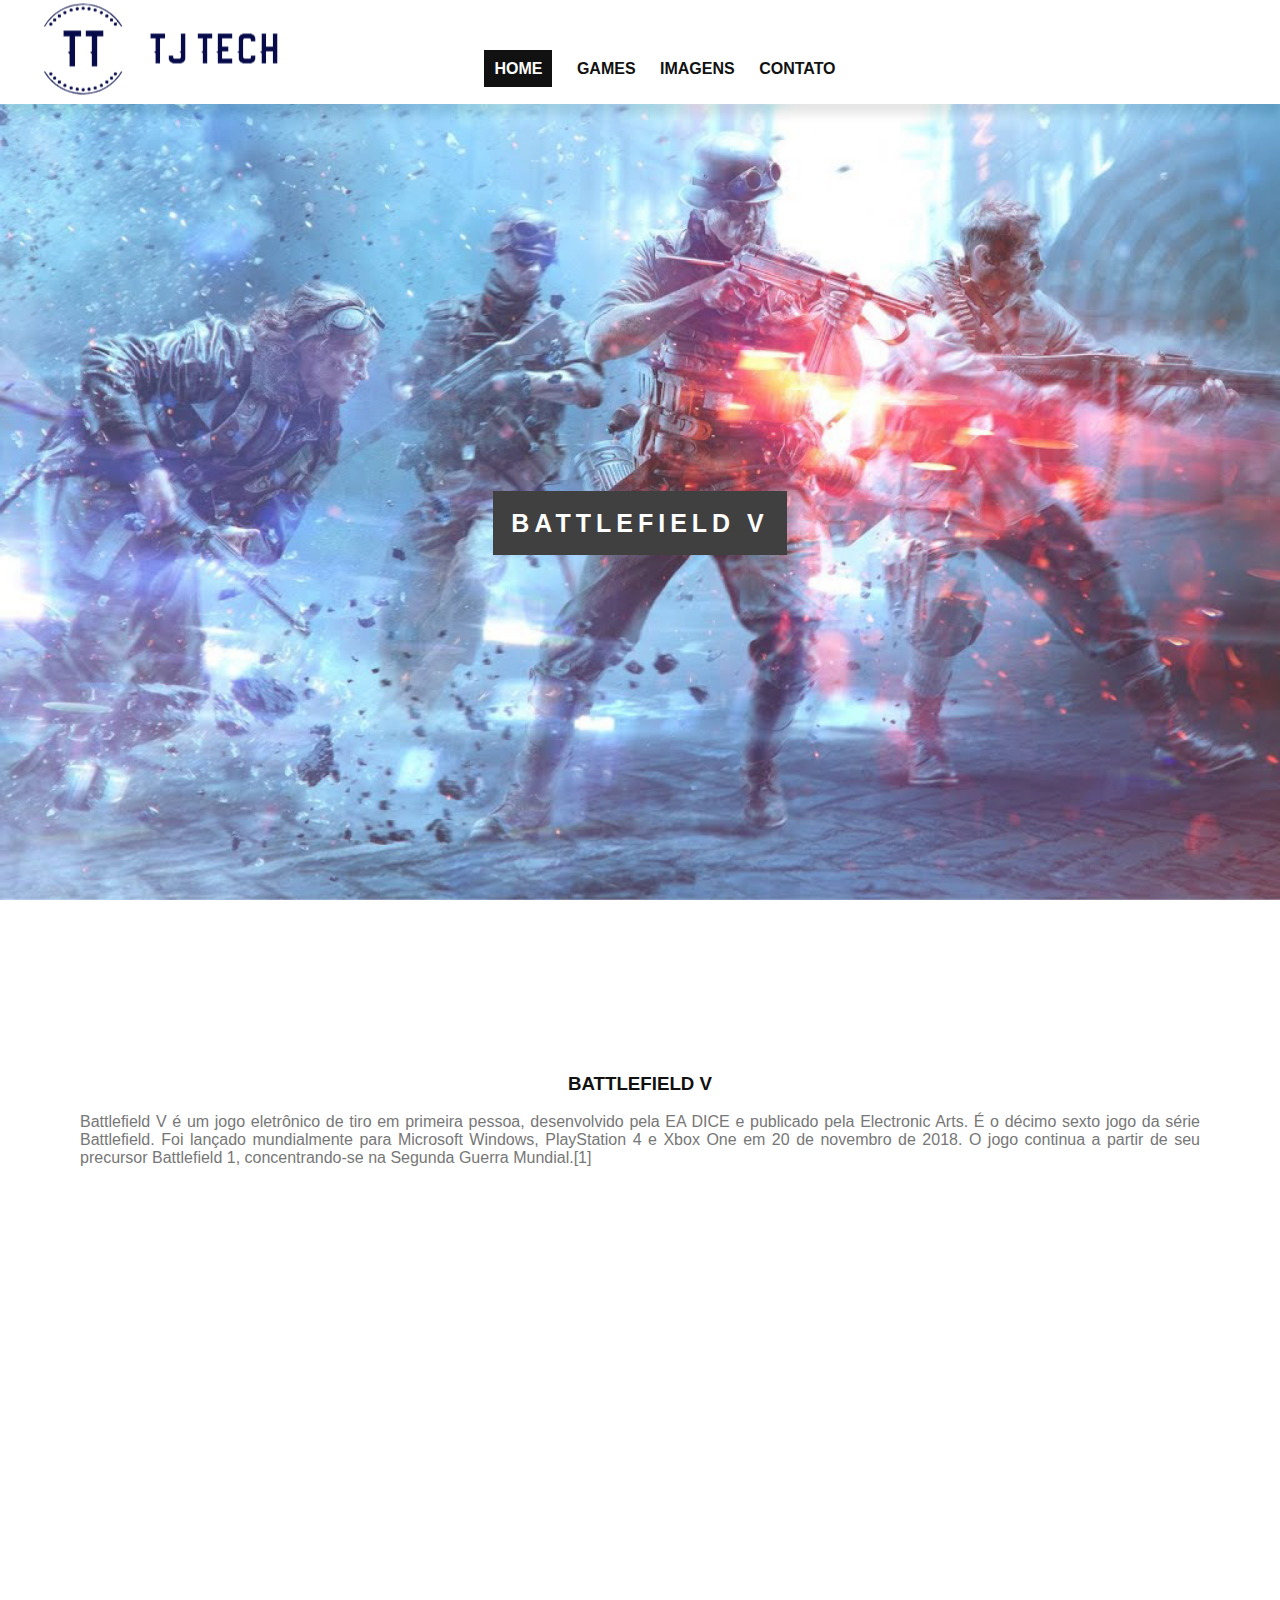
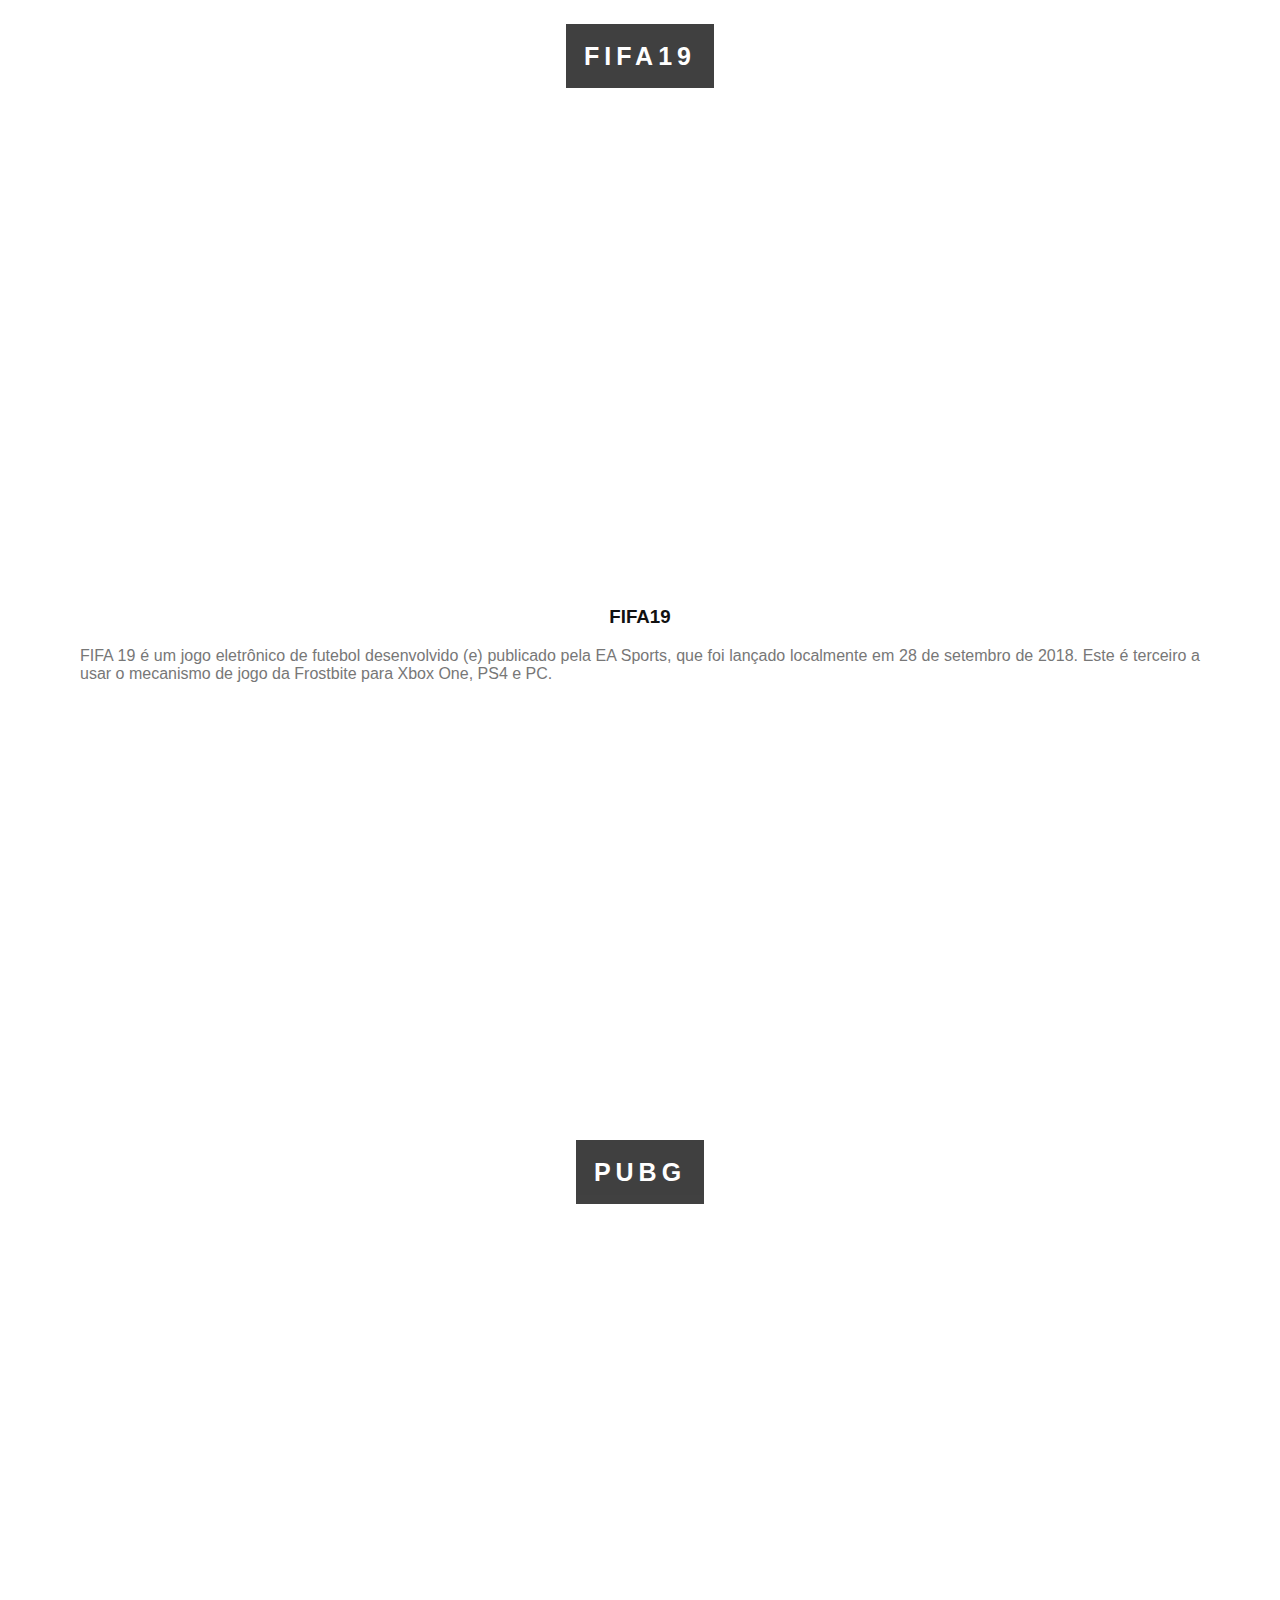
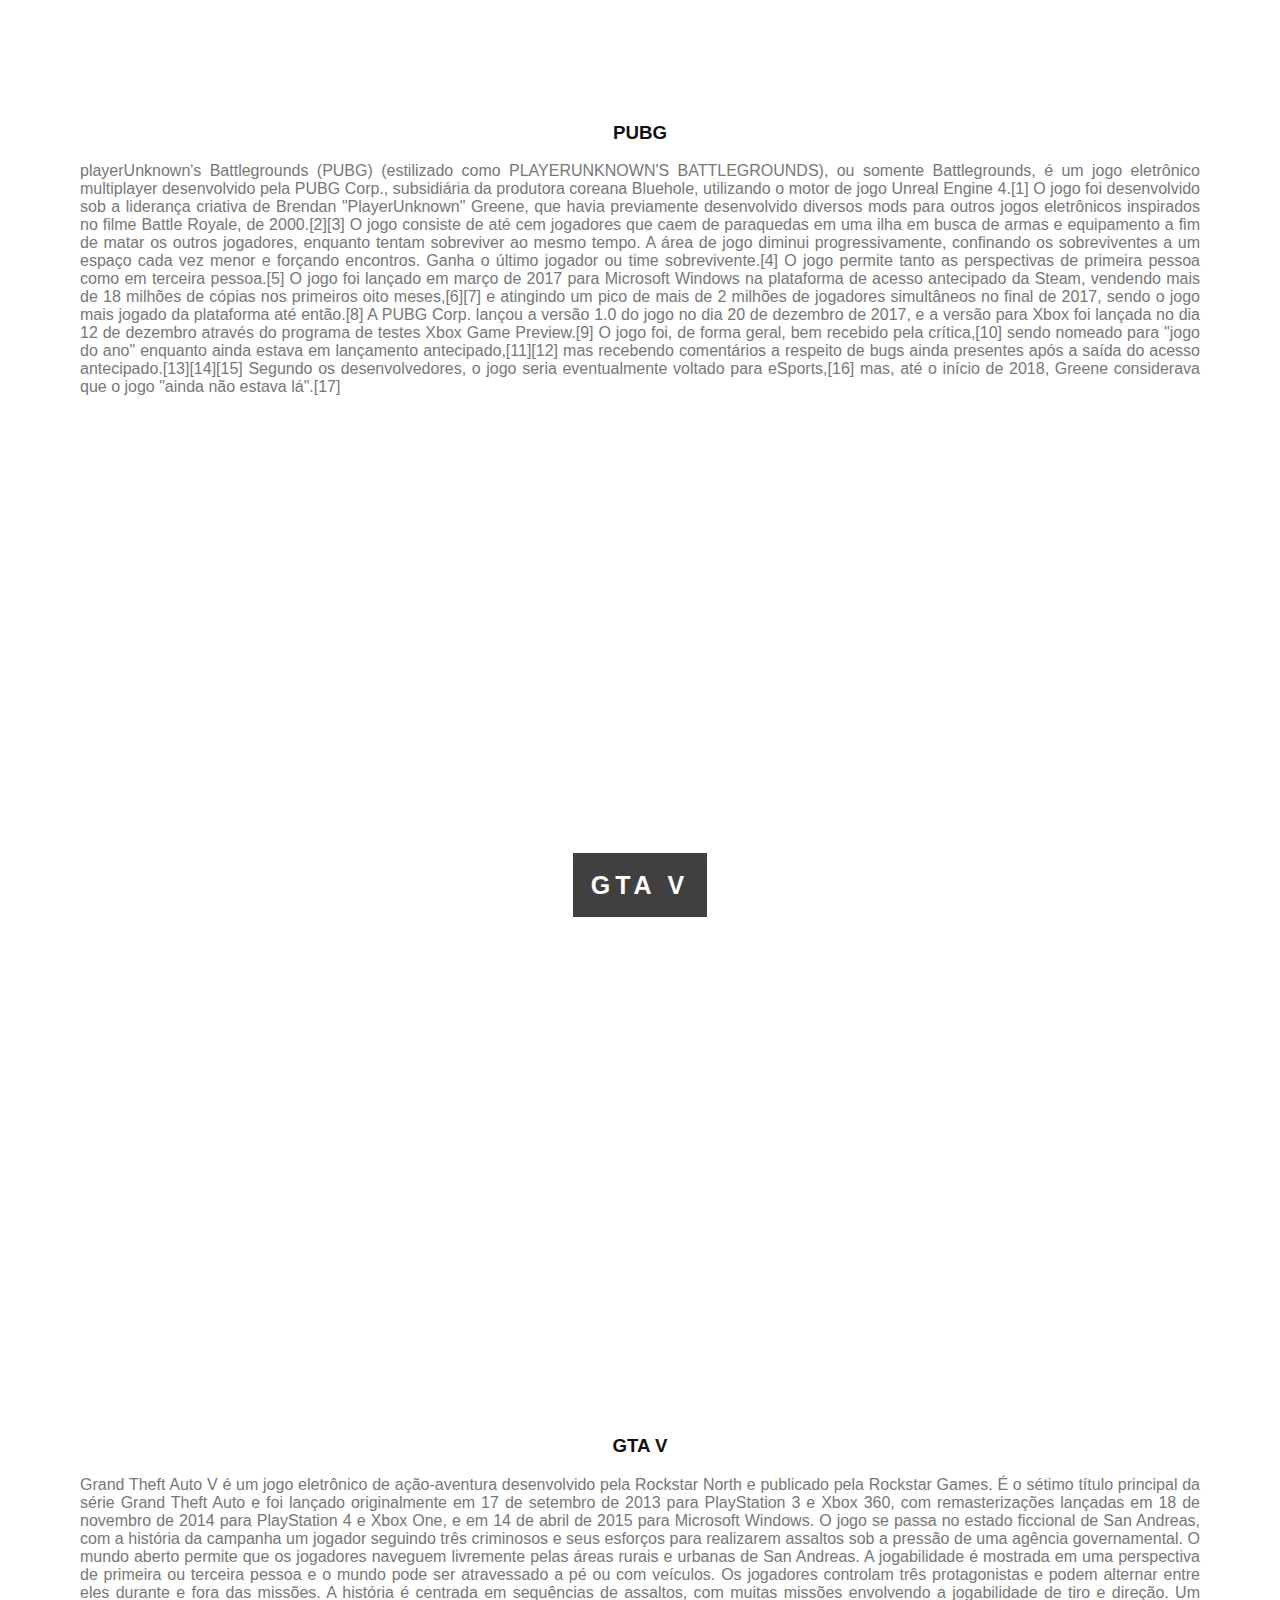
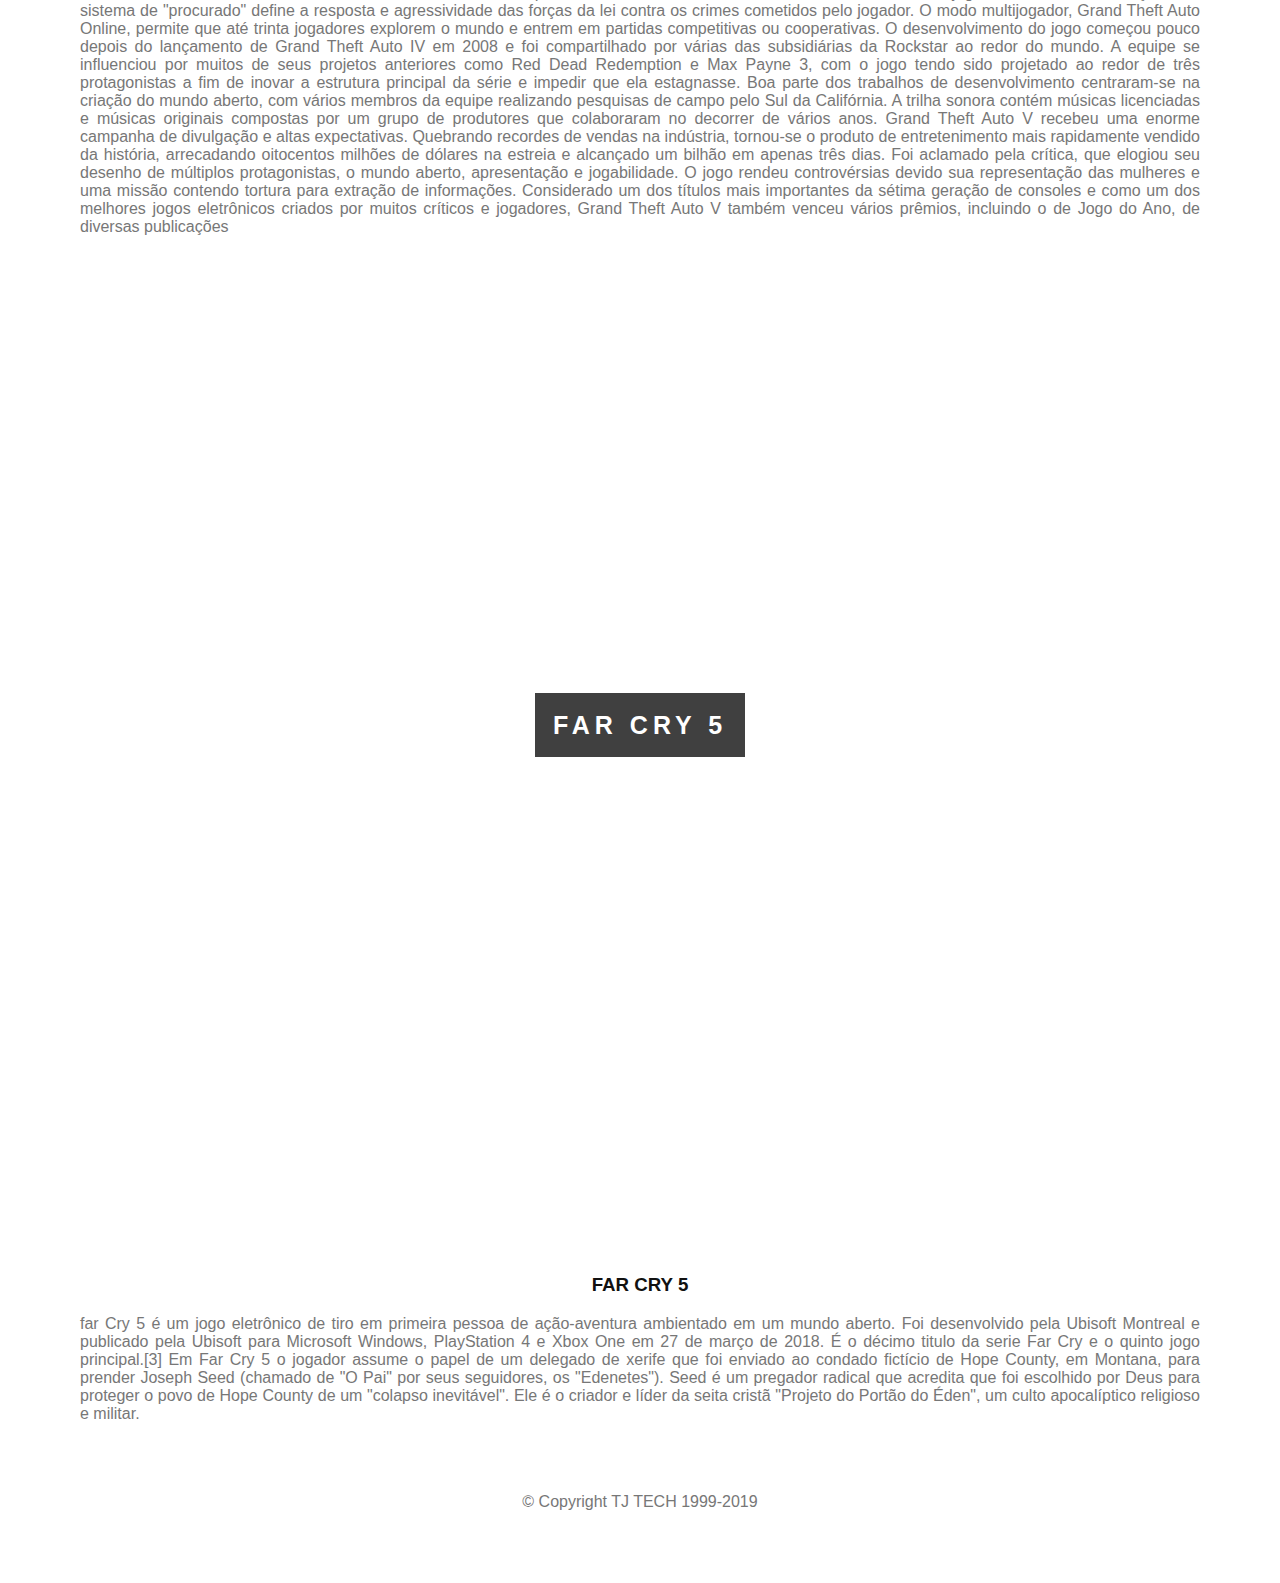
<file: index.html>
<!DOCTYPE html>
<html>
<head>
	<meta charset="utf-8">
	<title>Meus Games</title>
	<link rel="stylesheet" type="text/css" href="estilo.css">


</head>
<body class="home">
  
  <div id="box">
  <div id="navegação">
     <ul>
     	
        <li><a id="home" href="index.html">Home</a></li>
        <li><a href="">Games</a></li>
        <li><a href="">Imagens</a></li>
        <li><a id="contato" href="contato.html">Contato</a></li>

     </ul>  	
  </div>
  </div>

  <div class="caixa1">
  	<div class="conteudo-titulo">
  		<span class="titulo">battlefield V</span>
  		
  		</div>
  

  </div>

  <div class="Conteudo">
	  <h3>battlefield V</h3>
	  <p>Battlefield V é um jogo eletrônico de tiro em primeira pessoa, desenvolvido pela EA DICE e publicado pela Electronic Arts. É o décimo sexto jogo da série Battlefield. Foi lançado mundialmente para Microsoft Windows, PlayStation 4 e Xbox One em 20 de novembro de 2018. O jogo continua a partir de seu precursor Battlefield 1, concentrando-se na Segunda Guerra Mundial.[1]</p>

  </div>
  

  <div class="caixa2">
  	<div class="conteudo-titulo">
  		<span class="titulo">Fifa19</span>
  	</div>

  </div>

  <div class="Conteudo">
	  <h3>Fifa19</h3>
	  <p>FIFA 19 é um jogo eletrônico de futebol desenvolvido (e) publicado pela EA Sports, que foi lançado localmente em 28 de setembro de 2018. Este é terceiro a usar o mecanismo de jogo da Frostbite para Xbox One, PS4 e PC.</p>

  </div>

  <div class="caixa3">
  	<div class="conteudo-titulo">
  		<span class="titulo">PUBG</span>
  		
  	</div>

  </div>

  <div class="Conteudo">
	  <h3>PUBG</h3>
	  <p>playerUnknown's Battlegrounds (PUBG) (estilizado como PLAYERUNKNOWN'S BATTLEGROUNDS), ou somente Battlegrounds, é um jogo eletrônico multiplayer desenvolvido pela PUBG Corp., subsidiária da produtora coreana Bluehole, utilizando o motor de jogo Unreal Engine 4.[1] O jogo foi desenvolvido sob a liderança criativa de Brendan "PlayerUnknown" Greene, que havia previamente desenvolvido diversos mods para outros jogos eletrônicos inspirados no filme Battle Royale, de 2000.[2][3]

O jogo consiste de até cem jogadores que caem de paraquedas em uma ilha em busca de armas e equipamento a fim de matar os outros jogadores, enquanto tentam sobreviver ao mesmo tempo. A área de jogo diminui progressivamente, confinando os sobreviventes a um espaço cada vez menor e forçando encontros. Ganha o último jogador ou time sobrevivente.[4] O jogo permite tanto as perspectivas de primeira pessoa como em terceira pessoa.[5]

O jogo foi lançado em março de 2017 para Microsoft Windows na plataforma de acesso antecipado da Steam, vendendo mais de 18 milhões de cópias nos primeiros oito meses,[6][7] e atingindo um pico de mais de 2 milhões de jogadores simultâneos no final de 2017, sendo o jogo mais jogado da plataforma até então.[8] A PUBG Corp. lançou a versão 1.0 do jogo no dia 20 de dezembro de 2017, e a versão para Xbox foi lançada no dia 12 de dezembro através do programa de testes Xbox Game Preview.[9]

O jogo foi, de forma geral, bem recebido pela crítica,[10] sendo nomeado para "jogo do ano" enquanto ainda estava em lançamento antecipado,[11][12] mas recebendo comentários a respeito de bugs ainda presentes após a saída do acesso antecipado.[13][14][15] Segundo os desenvolvedores, o jogo seria eventualmente voltado para eSports,[16] mas, até o início de 2018, Greene considerava que o jogo "ainda não estava lá".[17]</p>

  </div>


<div class="caixa4">
  	<div class="conteudo-titulo">
  		<span class="titulo">gta v</span>
  	</div>

  </div>

  <div class="Conteudo">
	  <h3>gta v</h3>
	  <p>Grand Theft Auto V é um jogo eletrônico de ação-aventura desenvolvido pela Rockstar North e publicado pela Rockstar Games. É o sétimo título principal da série Grand Theft Auto e foi lançado originalmente em 17 de setembro de 2013 para PlayStation 3 e Xbox 360, com remasterizações lançadas em 18 de novembro de 2014 para PlayStation 4 e Xbox One, e em 14 de abril de 2015 para Microsoft Windows. O jogo se passa no estado ficcional de San Andreas, com a história da campanha um jogador seguindo três criminosos e seus esforços para realizarem assaltos sob a pressão de uma agência governamental. O mundo aberto permite que os jogadores naveguem livremente pelas áreas rurais e urbanas de San Andreas.

A jogabilidade é mostrada em uma perspectiva de primeira ou terceira pessoa e o mundo pode ser atravessado a pé ou com veículos. Os jogadores controlam três protagonistas e podem alternar entre eles durante e fora das missões. A história é centrada em sequências de assaltos, com muitas missões envolvendo a jogabilidade de tiro e direção. Um sistema de "procurado" define a resposta e agressividade das forças da lei contra os crimes cometidos pelo jogador. O modo multijogador, Grand Theft Auto Online, permite que até trinta jogadores explorem o mundo e entrem em partidas competitivas ou cooperativas.

O desenvolvimento do jogo começou pouco depois do lançamento de Grand Theft Auto IV em 2008 e foi compartilhado por várias das subsidiárias da Rockstar ao redor do mundo. A equipe se influenciou por muitos de seus projetos anteriores como Red Dead Redemption e Max Payne 3, com o jogo tendo sido projetado ao redor de três protagonistas a fim de inovar a estrutura principal da série e impedir que ela estagnasse. Boa parte dos trabalhos de desenvolvimento centraram-se na criação do mundo aberto, com vários membros da equipe realizando pesquisas de campo pelo Sul da Califórnia. A trilha sonora contém músicas licenciadas e músicas originais compostas por um grupo de produtores que colaboraram no decorrer de vários anos.

Grand Theft Auto V recebeu uma enorme campanha de divulgação e altas expectativas. Quebrando recordes de vendas na indústria, tornou-se o produto de entretenimento mais rapidamente vendido da história, arrecadando oitocentos milhões de dólares na estreia e alcançado um bilhão em apenas três dias. Foi aclamado pela crítica, que elogiou seu desenho de múltiplos protagonistas, o mundo aberto, apresentação e jogabilidade. O jogo rendeu controvérsias devido sua representação das mulheres e uma missão contendo tortura para extração de informações. Considerado um dos títulos mais importantes da sétima geração de consoles e como um dos melhores jogos eletrônicos criados por muitos críticos e jogadores, Grand Theft Auto V também venceu vários prêmios, incluindo o de Jogo do Ano, de diversas publicações</p>

  </div>

<div class="caixa5">
  	<div class="conteudo-titulo">
  		<span class="titulo">far cry 5</span>
  	</div>

  </div>

<div class="Conteudo">
	  <h3>far cry 5</h3>
	  <p>far Cry 5 é um jogo eletrônico de tiro em primeira pessoa de ação-aventura ambientado em um mundo aberto. Foi desenvolvido pela Ubisoft Montreal e publicado pela Ubisoft para Microsoft Windows, PlayStation 4 e Xbox One em 27 de março de 2018. É o décimo titulo da serie Far Cry e o quinto jogo principal.[3]

Em Far Cry 5 o jogador assume o papel de um delegado de xerife que foi enviado ao condado fictício de Hope County, em Montana, para prender Joseph Seed (chamado de "O Pai" por seus seguidores, os "Edenetes"). Seed é um pregador radical que acredita que foi escolhido por Deus para proteger o povo de Hope County de um "colapso inevitável". Ele é o criador e líder da seita cristã "Projeto do Portão do Éden", um culto apocalíptico religioso e militar.</p>

  </div>

  <div id="rodape">
  			
  			&copy; Copyright TJ TECH 1999-2019 <br><br><br><br><br>

  </div>


</body>
</html>
</file>
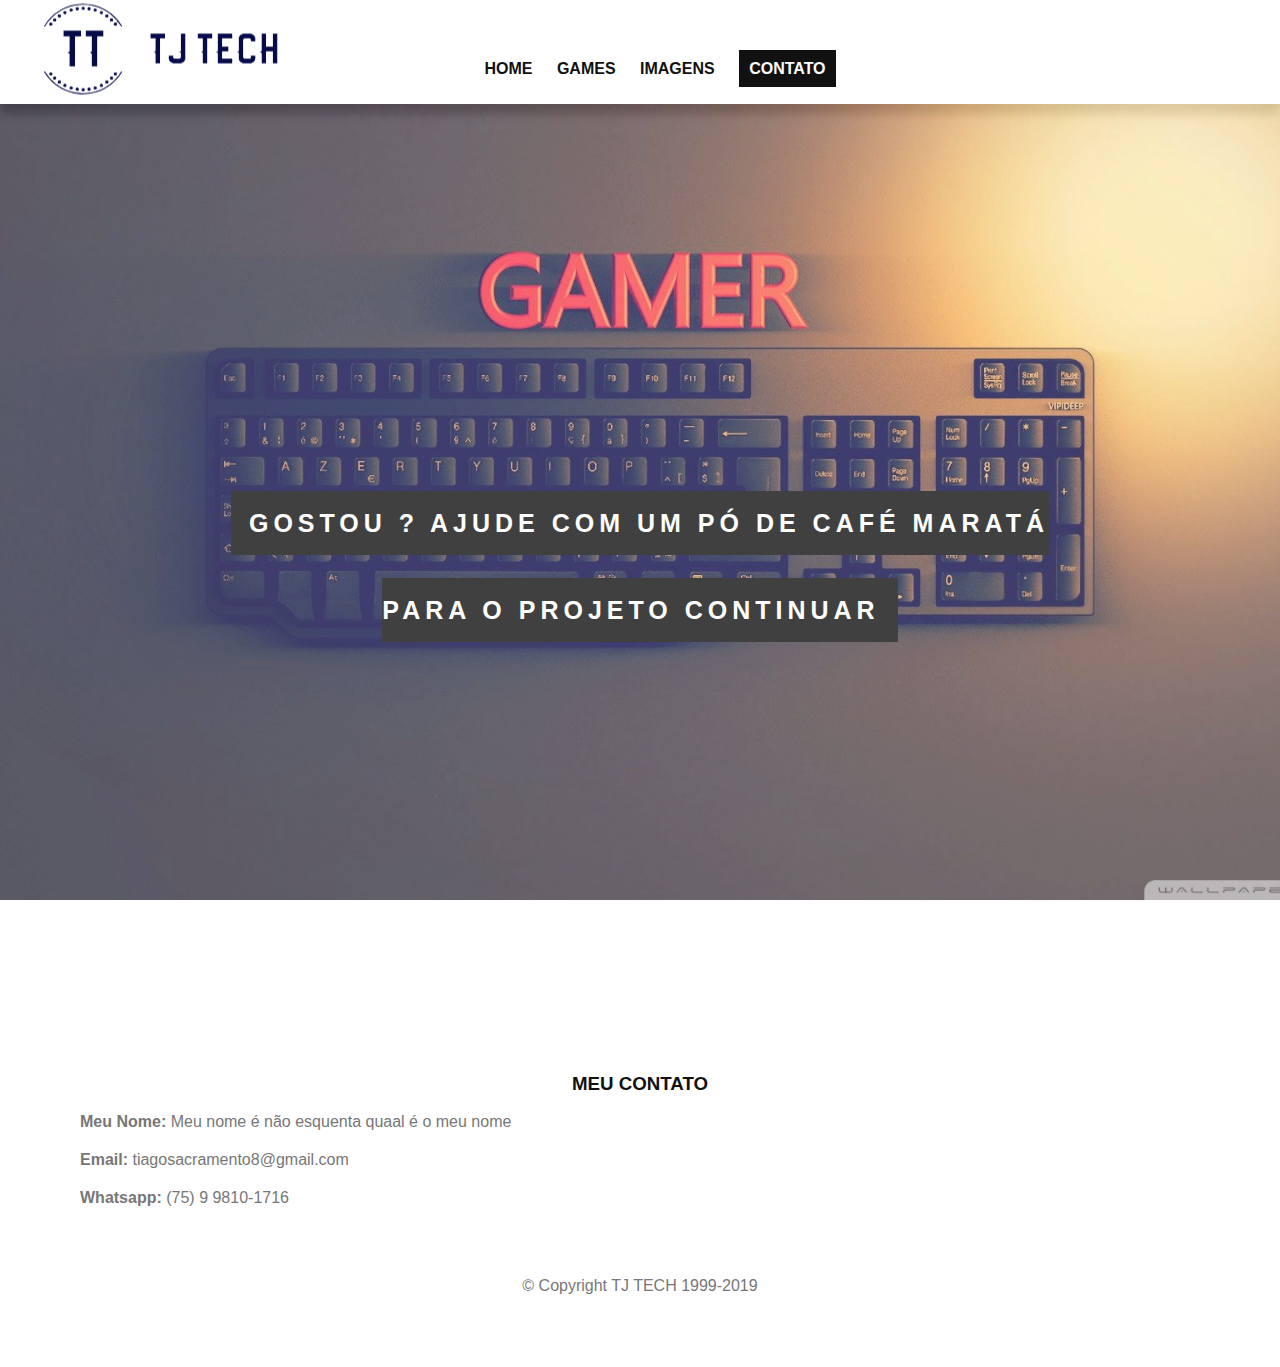
<file: contato.html>
<!DOCTYPE html>
<html>
<head>
	<meta charset="utf-8">
	<title>Meus Games</title>
	<link rel="stylesheet" type="text/css" href="estilo.css">


</head>
<body class="contato">
  
  <div id="box">
  <div id="navegação">
     <ul>
     	
        <li><a id="Home" href="index.html">Home</a></li>
        <li><a href="">Games</a></li>
        <li><a href="">Imagens</a></li>
        <li><a id="contato" href="contato.html">Contato</a></li>

     </ul>  	
  </div>
  </div>

  <div class="caixa7">
  	<div class="conteudo-titulo">
  		<span class="titulo">GOSTOU ? AJUDE COM UM PÓ DE CAFÉ MARATÁ<br><br><br> para o projeto continuar</span>
  		
  		</div>
  

  </div>

  <div class="Conteudo">
	  <h3>meu contato</h3>
	  <p><span>Meu Nome: </span> Meu nome é não esquenta quaal é o meu nome</p>
	  <p><span>Email: </span> tiagosacramento8@gmail.com</p>
	  <p><span>Whatsapp:</span>  (75) 9 9810-1716</p>

  </div>
  

  

  <div id="rodape">
  			
  			&copy; Copyright TJ TECH 1999-2019 <br><br><br><br><br>

  </div>


</body>
</html>
</file>
<file: estilo.css>
.Conteudo{
	color: #777;
	background-color: white;
	text-align: justify;
	padding: 50px 80px;
}



/*Configurações Padrões*/

body, html{
	margin: 0;
	font: 16px "Lato", sans-serif;
	color: #777;
	height: 100%;
}

h3{
	text-transform: uppercase;
	color: #111;
	text-align: center;
}

/*Efeito Parallax*/
.caixa1, .caixa2, .caixa3, .caixa4, .caixa5 , .caixa7 {
	position: relative;
	height: 100%;
	opacity: 0.8;
	background-repeat: no-repeat;
	background-size: cover;
	background-position: center;
	background-attachment: fixed;
}


p{
	margin-bottom: 20px;
}


.caixa1{
	background-image: url(imagens/imagem1.jpg);

}

.caixa2{
  background-image: url(imagens/imagem2.jpg);
}

.caixa3{
  background-image: url(imagens/imagem3.jpg);
}

.caixa4{
  background-image: url(imagens/imagem4.jpg);
}

.caixa5{
  background-image: url(imagens/imagem5.jpg);
}

.caixa7{
  background-image: url(imagens/t.jpg);
}

.conteudo-titulo{
	position: absolute;
	left: 0;
	top: 45%;
	width: 100%;
	text-align: center;
}
.conteudo-titulo span.titulo{
	color: #fff;
	background-color: #111;
	padding: 18px;
	font-size: 25px;
	letter-spacing: 5px;
	text-transform: uppercase;
}

#navegação ul li a{
	text-decoration: none;
}

#navegação ul li{
	list-style: none;
	display: inline;
	padding: 10px;
	text-transform: uppercase;
}

#navegação ul{
	margin-top: 50px;
	text-align: center;

}


#navegação ul li a{
	font-weight: bold;
	color:#111;

	
}

#navegação ul li a:hover{
	background-color: #111;
	color: #fff;
	padding: 10px;

	
}

#box{
	box-shadow: 0 10px 10px grey;
	padding: 10px;

}

#box{
	background-image: url(imagens/TT.png) ;
	background-repeat: repeat-y;
	background-position: left;

}

#rodape{
	text-align: center;
}

span{
	font-weight: bold;
}

body.home #box #navegação a#home,
body.contato #box #navegação a#contato{
	background-color: #111;
	color: #fff;
	padding: 10px;

}
</file>
